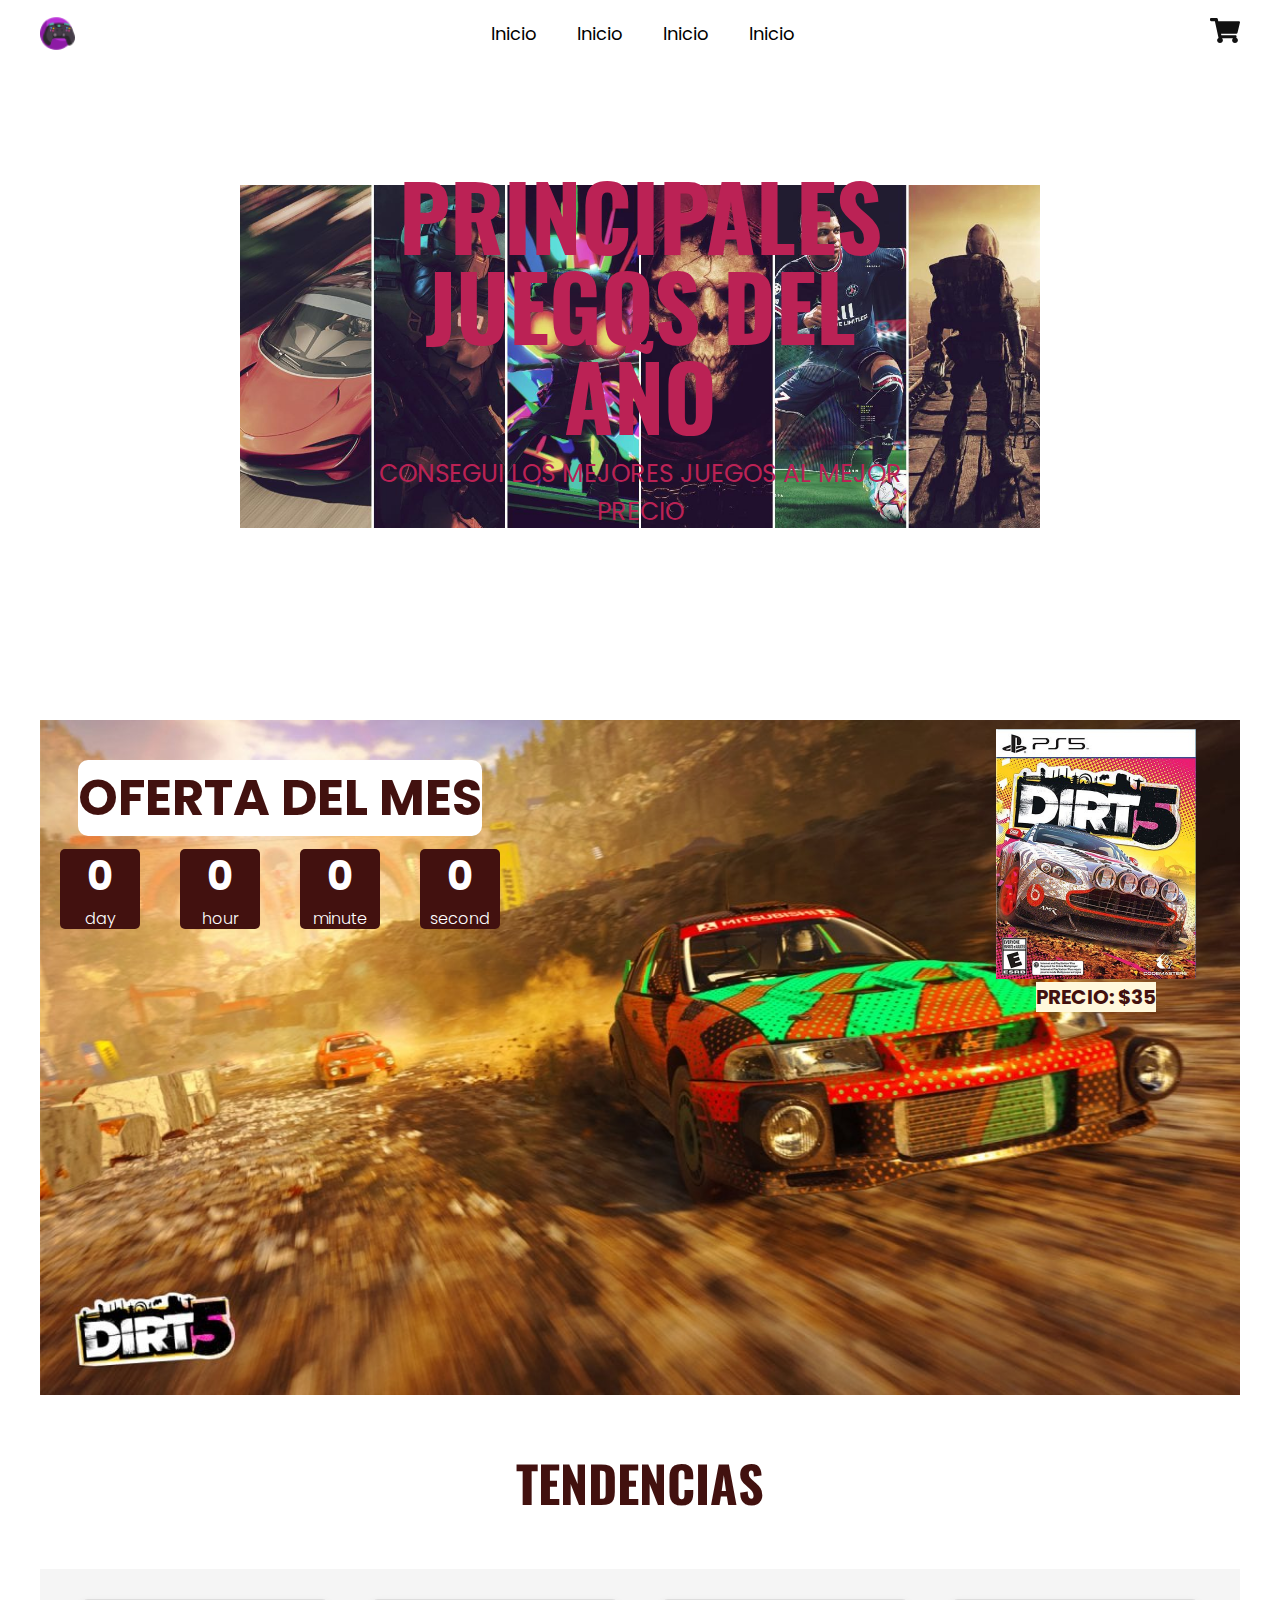
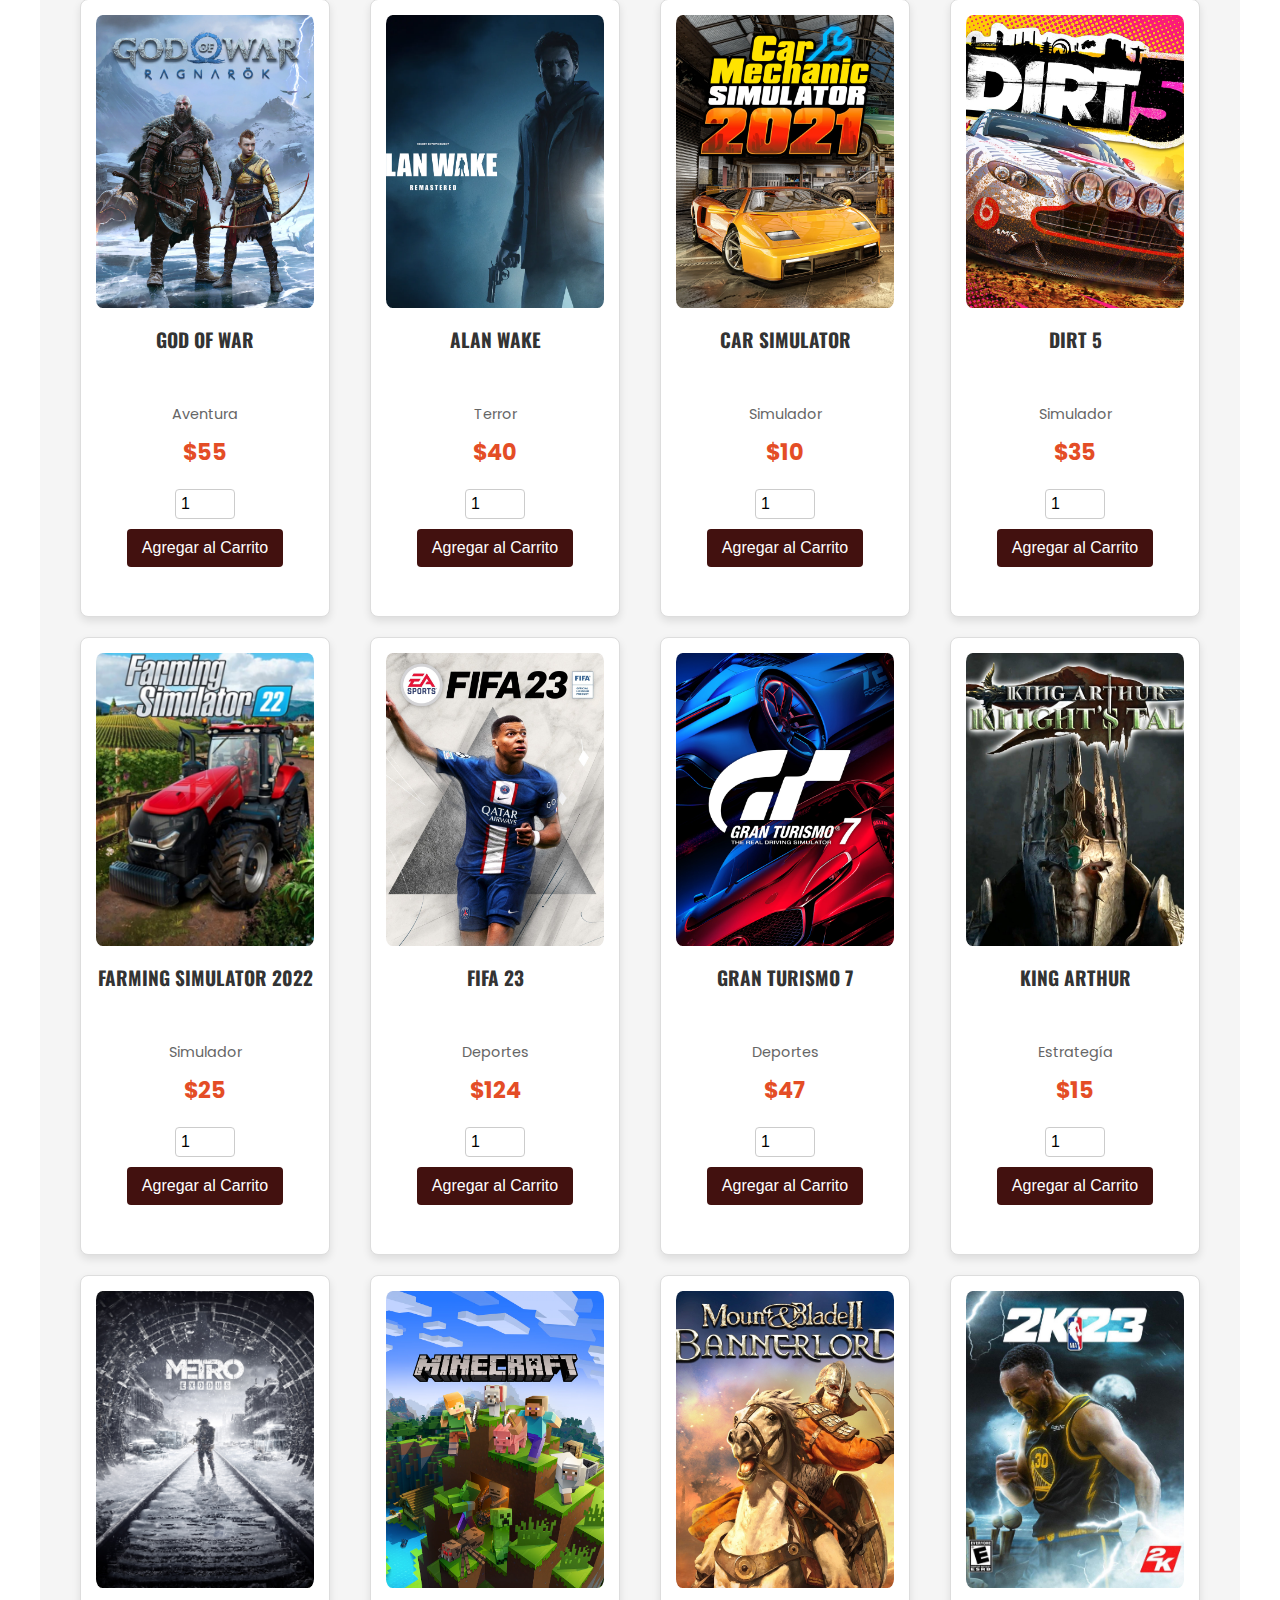
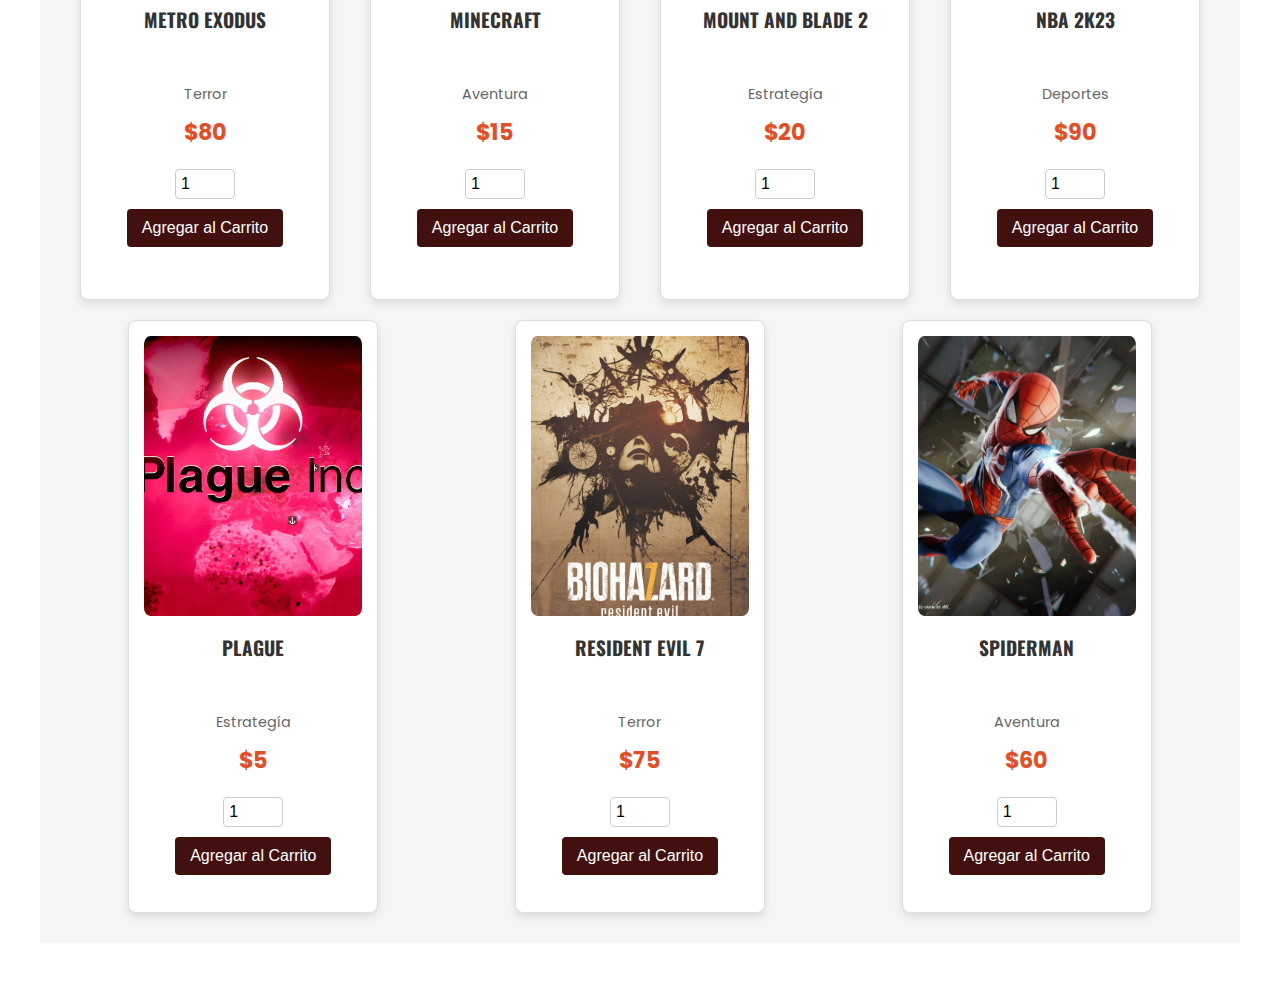
<file: juegos.html>
<!DOCTYPE html>
<html lang="es">
<head>
    <meta charset="UTF-8">
    <meta name="viewport" content="width=device-width, initial-scale=1.0">
    <title>PlayPalace</title>
    <link rel="shortcut icon" href="./assets/img/controlador.ico" type="image/x-icon">
    <link rel="stylesheet" href="./css/style.css">
    <link href="https://cdn.jsdelivr.net/npm/bootstrap@5.3.2/dist/css/bootstrap.min.css" rel="stylesheet" integrity="sha384-T3c6CoIi6uLrA9TneNEoa7RxnatzjcDSCmG1MXxSR1GAsXEV/Dwwykc2MPK8M2HN" crossorigin="anonymous">
    <link rel="stylesheet" href="https://cdn.jsdelivr.net/npm/bootstrap-icons@1.11.2/font/bootstrap-icons.min.css">
    <!-- <link rel="stylesheet" href="css/simplyCountdown.theme.default.css"/> -->
</head>
<body>
    <header class="header">

        <div class="menu container">
            <img src="./assets/img/controlador.ico" class="logo" alt="logo pagina">
            <input type="checkbox" id="menu">
            <label for="menu">
                <img src="./assets/img/menu.png" class="menu-icono" alt="menu">
            </label>
            <nav class="navbar">
                <ul>
                    <li><a href="index.html"> Inicio</a></li>
                    <li><a href=""> Inicio</a></li>
                    <li><a href=""> Inicio</a></li>
                    <li><a href=""> Inicio</a></li>
                </ul>
            </nav>

            <div>
                <ul>
                    <li class="submenu">
                        <img src="./assets/img/car.svg" id="img-carrito" alt="carrito">
                        <div id="carrito">
                            <table id="lista-carrito">
                                <thead>
                                    <tr>
                                        <th>Imagen</th>
                                        <th>Nombre</th>
                                        <th>Precio</th>
                                    </tr>
                                </thead>
                                <tbody></tbody>

                            </table>
                            <a href="#" id="vaciar-carrito" class="btn-2">Vaciar Carro</a>

                        </div>
                    </li>
                </ul>
            </div>


        </div>

        <div class="header-content container">
            <div class="header-img">
                <img src="./assets/img/juegos2021.jpg" alt="imagen del banner">
            </div>
            <div class="header-text">
                <h1>Principales juegos del año</h1>
                <p>Consegui los mejores juegos al mejor precio</p>
            </div>
        </div>
    </header>

    <main>

        <section class="cuenta-regresiva container">
            <img src="./assets/img/Dirt5-Preview-008-pc-games.jpg" alt="juego">
            <div class="cuenta-text">
                <h2>OFERTA DEL MES</h2>
            </div>
            <div id="cuenta"></div>
            <div class="gta-juego">
                <img src="./assets/img/dirt_5-juego.jpg" alt="caratula juego">
            </div>
            <h3 class="precio-oferta">Precio: $35</h3>
        </section>


<div class="productos container" id="lista-1">
    <h2>TENDENCIAS</h2>
        <div id="tienda" class="contenedorTienda">
            <!-- Los juegos iran aquí --> 
        </div>
</div>

    </main>

    <footer>

    </footer>
    

    <script src="https://cdn.jsdelivr.net/npm/@popperjs/core@2.11.8/dist/umd/popper.min.js" integrity="sha384-I7E8VVD/ismYTF4hNIPjVp/Zjvgyol6VFvRkX/vR+Vc4jQkC+hVqc2pM8ODewa9r" crossorigin="anonymous"></script>
<script src="https://cdn.jsdelivr.net/npm/bootstrap@5.3.2/dist/js/bootstrap.min.js" integrity="sha384-BBtl+eGJRgqQAUMxJ7pMwbEyER4l1g+O15P+16Ep7Q9Q+zqX6gSbd85u4mG4QzX+" crossorigin="anonymous"></script>
<script src="./js/simplyCountdown.min.js"></script>
<script src="./js/countdown.js"></script>

<script src="./js/juegos.js"></script>
<!-- <script src="./js/carrito.js"></script> -->
</body>
</html>
</file>
<file: css/style.css>
@import url('https://fonts.googleapis.com/css2?family=Oswald:wght@400;500;600;700&family=Poppins:wght@400;500;600;700&display=swap');

/*
font-family: 'Oswald', sans-serif;
font-family: 'Poppins', sans-serif;

*/

* {
    margin: 0;
    padding: 0;
    box-sizing: border-box;
    text-decoration: none;
    list-style: none;
}


body{
    font-family: 'Poppins', sans-serif; 
}

img{
    max-width: 100%;
}

.container{
    max-width: 1200px;
    margin: 0 auto;
    text-decoration: none;
}

.header{
    display: flex;
    align-items: center;
    min-height: 80vh;
    background-color: white;
    padding: 70px 0;
    text-decoration: none;
}

.menu{
    position: absolute;
    top: 0;
    left: 0;
    right: 0;
    display: flex;
    align-items: center;
    justify-content: space-between;
}


.logo{
height: 35px;
}

.menu .navbar ul li{
    position: relative;
    float: left;
}
.menu .navbar ul li a{
    font-size: 18px;
    padding: 20px;
    color: black;
    display: block;
}

#menu{
    display: none;
}

.menu-icono{
    width: 25px;
}

.menu label{
    cursor: pointer;
    display: none;
}

.submenu{
    position: relative;
}
.submenu #carrito{
    display: none;
}
.submenu:hover #carrito{
    display: block;
    position: absolute;
    right: 0;
    backdrop-filter: blur(10px);
    top: 100%;
    z-index: 1;
    background-color: #4E485076;
    padding: 20px;
    min-width: 400px;
}

table{
    width: 100%;
}

th, td{
    color: white;
}

.borrar{
    background-color: black;
    border-radius: 50%;
    padding: 5px 10px;
    text-decoration: none;
    color: white;
    font-weight: 800;
    cursor: pointer;
}

.header-content{
    display: flex;
    justify-content: space-between;
    align-items: center;
    flex: 1;
    padding: 0 200px;

    text-align: center;
    position: relative;
}

.header-img{
    flex-basis: 100%;
    text-align: center;
}

.header-text{
    flex-basis: 50%;
    text-align: center;
    position: absolute;
    top: 50%;
    left: 50%;
    transform: translate(-50%,-50%);
}

.header-text h1{
    font-size: 90px;
    text-transform: uppercase;
    line-height: 1;
    color: #BB2255;
    font-family: 'Oswald', sans-serif;
    margin-bottom: 15px;
}

.header-text p{
    font-size: 25px;
    text-transform: uppercase;
    margin-bottom: 20px;
    color: #BB2255;
}
.inicio-container .quienes-somos{
    font-size: 90px;
    
    
    color: #BB2255;
    font-family: 'Oswald', sans-serif;
    margin-bottom: 15px;
    top: 10%;
    left: 50%;
    transform: translate(-50%, -50%);
    position: absolute;
}


.productos{
    padding: 50px 0;
    text-align: center;
}

.productos h2{
    color: #42110F;
    font-family: 'Oswald', sans-serif;
    font-size: 50px;
    text-transform: uppercase;
    margin-bottom: 50px;
}

.juego{
    display: grid;
    grid-template-columns: repeat(3, 1fr);
    gap: 50px;
    text-decoration: none;
}

.juego{
    text-align: center;
    padding: 30px;
    box-shadow: 0 0 20px rgba(0, 0, 0, 0.1);
}

.juego img{
    width: 250px;
    height: 370px;
    margin-bottom: 20px;
    object-fit: cover;
}

.juego h2{
    font-size: 20px;
    color: black;
    font-family: 'Oswald', sans-serif;
    text-transform: uppercase;
    margin-bottom: 15px;
}

.btn-2{
    display: inline-block;
    padding: 7px 10px;
    background-color: #42110F;
    text-decoration: none;
    color: white;
    border-radius: 5px;
    font-size: 15px;
}

.juego h3 {
    font-size: 16px;
    color: black;
    margin-bottom: 15px;
}

.cartas h3{
    font-weight: 800;
}

.inicio-container{
    position: relative;
    display: inline-block;
    text-align: center;
    justify-content: space-between;
    align-items: center;
}
.inicio img{
    flex-basis: 100%;
    text-align: center;

}
.button-24{
    color: white;
    background-color: #42110F;
    position: absolute;
    top: 50%;
    left: 50%;
    transform: translate(-50%, -50%);

}
.cuenta-regresiva{
    display: flex;
    flex-direction: column;  
    justify-content: center;
    align-items: center;
    text-align: center;
    
    /* background-image: url(/assets/img/gta-back.jpg); */
    width: 100%;
    transition: .5 ease-out all;
    position: relative;
    
}
.cuenta-text h2{
    margin-top: 10px;
    font-size: 50px;
    text-transform: uppercase;
    margin-bottom: 20px;
    font-family: 'Poppins', sans-serif;
    color: #42110F;
    background-color: white;
    border-radius: 10px;
    top: 10%;
    left: 20%;
    transform: translate(-50%, -50%);
    position: absolute;
}
.precio-oferta{
    text-transform: uppercase;
    margin-bottom: 20px;
    font-family: 'Poppins', sans-serif;
    color: #42110F;
    font-size: 20px;
    background-color: cornsilk;
    font-weight: 700;
    
    top: 41%;
    left: 88%;
    transform: translate(-50%, -50%);
    position: absolute;
}

#cuenta{
    display: flex;
    justify-content: center;
    margin-bottom: 100px;
    top: 25%;
    left: 20%;
    transform: translate(-50%, -50%);
    position: absolute;
}

.gta-back img{
    background-image: 6.25rem;
    align-items: center;
    justify-content: center;
}

.cuenta-regresiva .gta-juego{
    top: 25%;
    right: 15%;
    height: 50px;
    width: 200px;
    top: 5%;
    left: 88%;
    transform: translate(-50%, -50%);
    position: absolute;
}

.simply-section{
    background-color:#42110F;
    width: 80px;
    height: 80px;
    margin: 0 20px;
    border-radius: 5px;
    display: flex;
    align-items: center;
    justify-content: center;

}
.simply-amount{
    display: block;
    font-size: 40px;
    font-weight: 700;
    color: white;
}
.simply-word{
    font-family: 'Poppins', sans-serif;
    font-weight: 300;
    color: white;
}






/* Estilos generales para la tienda */
.contenedorTienda {
    display: flex;
    flex-wrap: wrap;
    justify-content: space-around;
    padding: 20px;
    background-color: #f5f5f5; 
}


/* Estilos para cada producto */
.producto {
    border: 1px solid #ddd; 
    border-radius: 8px; 
    box-shadow: 0 4px 8px rgba(0, 0, 0, 0.1); 
    width: 250px; 
    margin: 10px;
    padding: 15px;
    background-color: #ffffff; 
    text-align: center; 
    transition: transform 0.3s ease-in-out; 
}

.producto:hover {
    transform: scale(1.05); 
}

/* Estilos para la imagen del producto */
.producto img {
    width: 300px; 
    height: 50%; 
    object-fit: cover; 
    border-radius: 3%; 

}

/* Estilos para el nombre del producto */
.producto h2 {
    color: #333; 
    font-size: 1.2em; 
    margin-top: 10px;
}

/* Estilos para la descripción del producto */
.producto p {
    color: #666; 
    font-size: 0.9em; 
    margin: 10px 0;
}

/* Estilos para el precio del producto */
.producto h3 {
    color: #e44d26; 
    font-size: 1.4em; 
    margin-bottom: 10px;
}


/* Estilos para el campo de cantidad */
.producto .cantidad {
    width: 60px; 
    padding: 5px;
    margin: 10px 5px;
    border: 1px solid #ccc; 
    border-radius: 4px; 
    font-size: 1em; 
}

/* Estilos para el botón de agregar al carrito */
.producto .btn-agregar {
    background-color: #42110F; 
    color: white; 
    padding: 10px 15px;
    border: none; 
    border-radius: 4px; 
    cursor: pointer; 
    font-size: 1em; 
    transition: background-color 0.3s; 
}

.producto .btn-agregar:hover {
    background-color: #813f2f; 
}


#lista-carrito th, #lista-carrito td {
    padding: 8px; 
    text-align: left; 
}



#lista-carrito img {
    width: 50px; 
    height: 50px; 
    object-fit: cover; 
    border-radius: 4%; 
}


#lista-carrito .cantidad-producto {
    width: 50px; 
    border: 1px solid #ccc; 
    text-align: center; 
}


@media (max-width:991){

    .menu {
        padding: 20px;
    }

    .menu label {
        display: initial;
    }

    .menu .navbar {
        position: absolute;
        top: 100%;
        left: 0;
        right: 0;
        background-color: #181818;
        display: none;
    }
    
    .menu .navbar ul li {
        width: 100%;
    }

    .menu .navbar ul li a {
        color: white;
    }

    #menu:checked ~ .navbar {
        display: initial;
    }

    .logo {
        display: none;
    }

    .submenu:hover #carrito {
        min-width: 100%;
    }
    
    .header {
        min-height: 0vh;
    }

    .header-content {
        padding: 50px 0;
        flex-direction: column;
    }

    .header-img {
        display: none;
    }

    .header-text {
        flex-basis: 100%;
        text-align: center;
    }

    .header-text h1 {
        font-size: 70px;
    }

    .cartas {
        padding: 0 30px 30px 30px;
    }

    .cartas h2 {
        margin-bottom: 30px;
    }

    .cartas {
        grid-template-columns: repeat(1, 1fr);
        gap: 30px;
    }

    .cartas img {
        width: 200px;
        height: 280px;
    }

}
</file>
